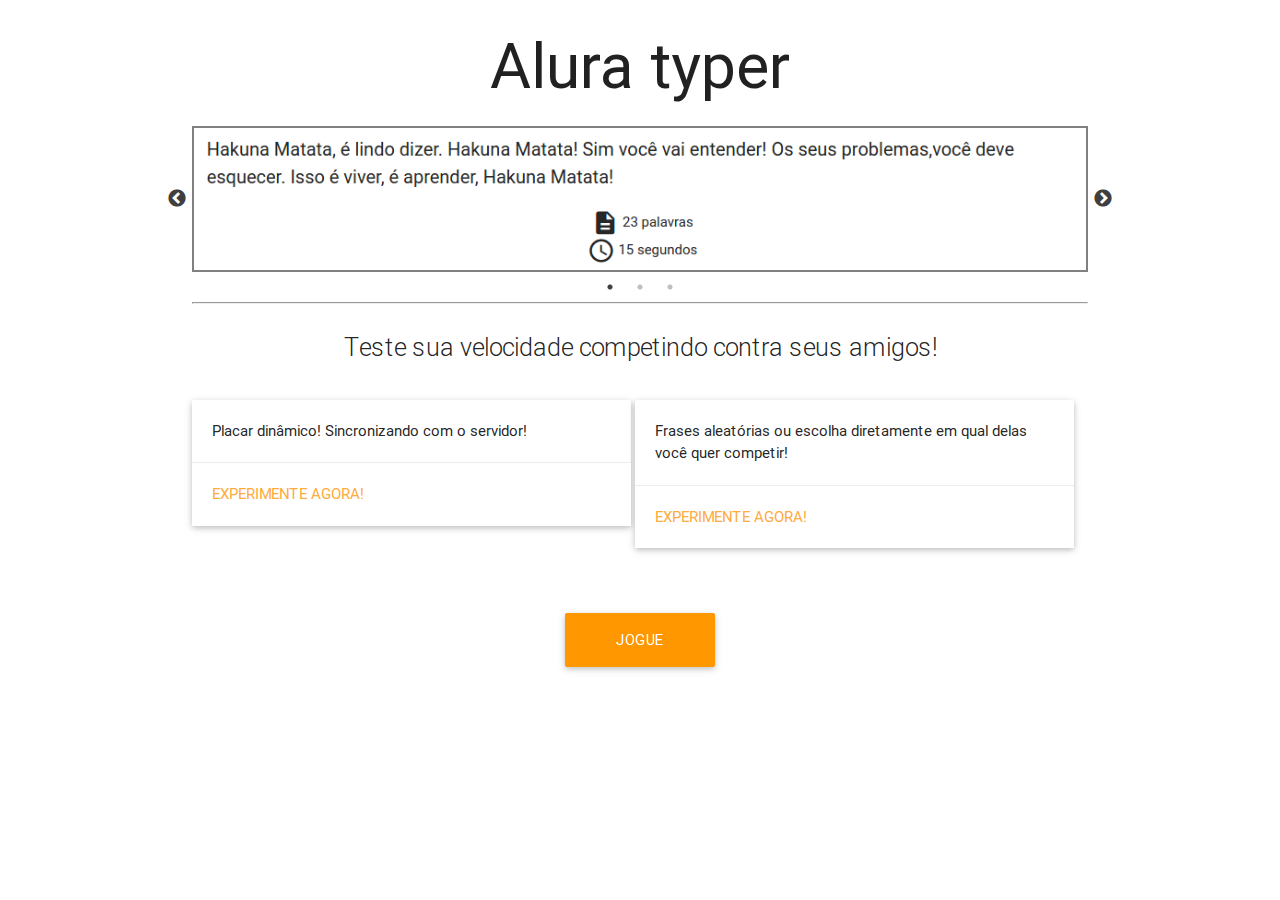
<file: public/index.html>
<!DOCTYPE html>
<html lang="en">
<head>
    <meta charset="UTF-8">
    <title>Alura Typer</title>
    <link rel="stylesheet" href="css/libs/materialize.min.css">
    <link href="css/libs/google-fonts.css" rel="stylesheet">

    <link rel="stylesheet" type="text/css" href="slick/slick.css"/>
    <link rel="stylesheet" type="text/css" href="slick/slick-theme.css"/>
    <link href="css/index.css" rel="stylesheet">

</head>
<body>
    <section class="container">
        <h1 class="center titulo header">Alura typer</h1>
        <div class="slider">
            <img src="img/slide1.png" class="imagem-jogo">
            <img src="img/slide2.png" class="imagem-jogo">
            <img src="img/slide3.png" class="imagem-jogo">
        </div>
        <hr>
        <p class="flow-text center">Teste sua velocidade competindo contra seus amigos!</p>
        <div class="card">
           <div class="card-image">
             <!-- <img src="images/sample-1.jpg"> -->
           </div>
           <div class="card-content">
             <p>Placar dinâmico! Sincronizando com o servidor!</p>
           </div>
           <div class="card-action">
             <a href="principal.html">Experimente agora!</a>
           </div>
         </div>
         <div class="card">
           <div class="card-image">
             <!-- <img src="img/sl.jpg"> -->
           </div>
           <div class="card-content">
             <p>Frases aleatórias ou escolha diretamente em qual delas você quer competir!</p>
           </div>
           <div class="card-action">
             <a href="principal.html">Experimente agora!</a>
           </div>
         </div>

         <a class="waves-effect waves-light btn-large orange" id="botao-jogue" href="principal.html">Jogue agora!</a>

    </section>

    <script src="js/jquery.js"></script>
    <script src="slick/slick.min.js"></script>
    <script src="js/slider.js"></script>
    <script src="slick/slick.min.js"></script>
    <script src="js/slider.js"></script>

</body>
</html>
</file>
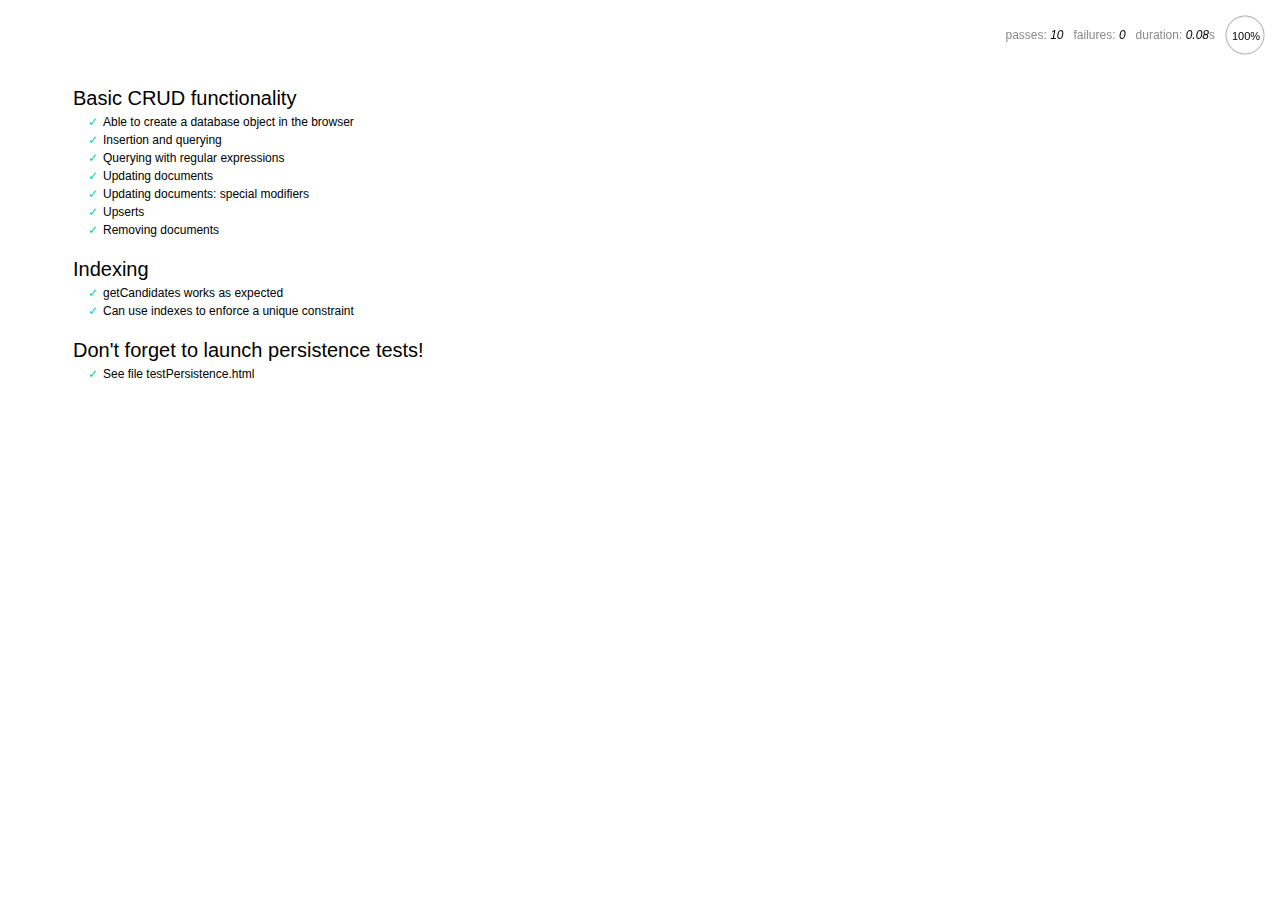
<file: servidor/node_modules/nedb/browser-version/test/index.html>
<!DOCTYPE html>
<html>
<head>
  <meta charset="utf-8">
  <title>Mocha tests for NeDB</title>
  <link rel="stylesheet" href="mocha.css">
</head>
<body>
  <div id="mocha"></div>
  <script src="jquery.min.js"></script>
  <script src="chai.js"></script>
  <script src="underscore.min.js"></script>
  <script src="mocha.js"></script>
  <script>mocha.setup('bdd')</script>
  <script src="../out/nedb.min.js"></script>
  <script src="localforage.js"></script>
  <script src="nedb-browser.js"></script>
  <script>
    mocha.checkLeaks();
    mocha.globals(['jQuery']);
    mocha.run();
  </script>
</body>
</html>
</file>
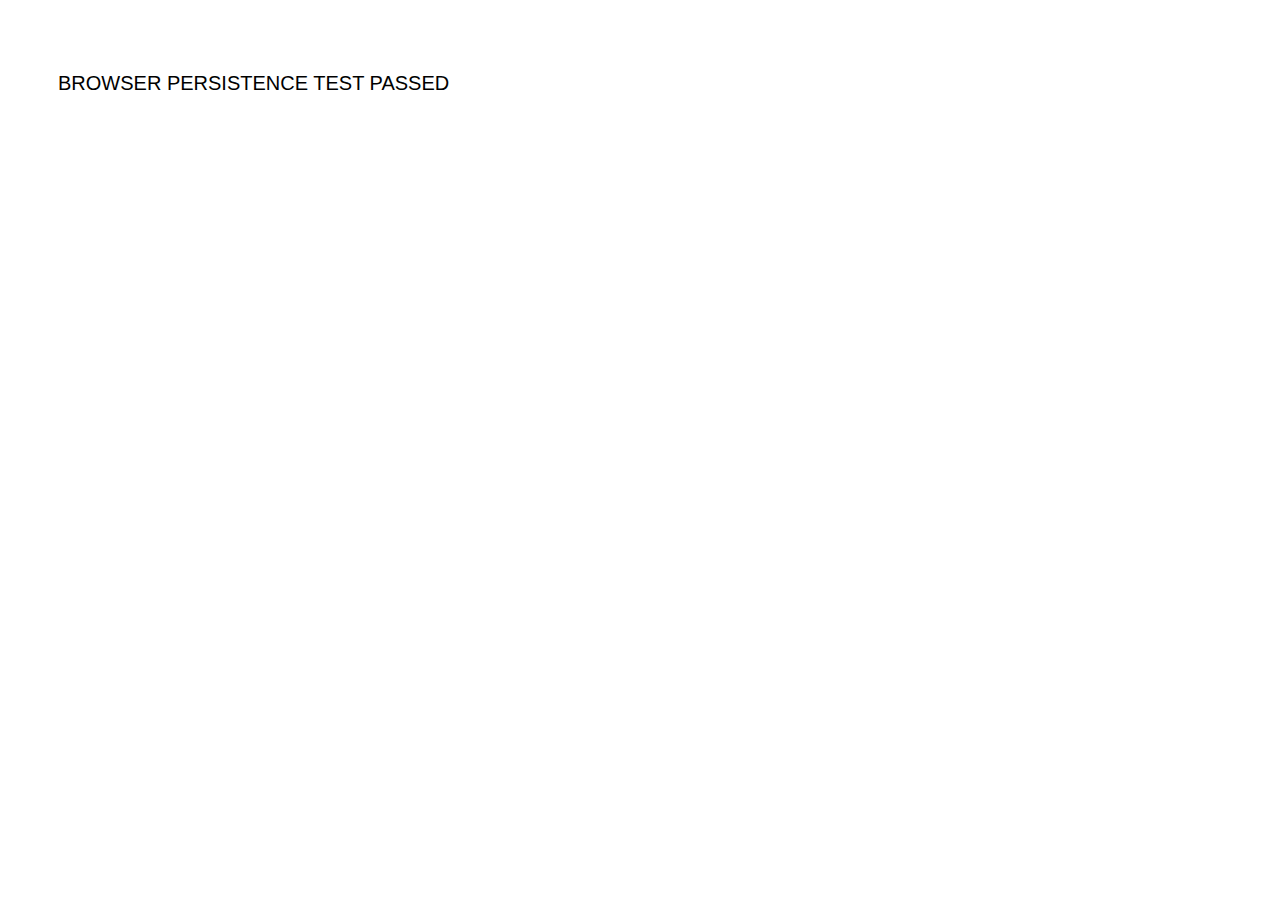
<file: servidor/node_modules/nedb/browser-version/test/testPersistence.html>
<!DOCTYPE html>
<html>
<head>
  <meta charset="utf-8">
  <title>Test NeDB persistence in the browser</title>
  <link rel="stylesheet" href="mocha.css">
</head>
<body>
  <div id="results"></div>
  <script src="../out/nedb.js"></script>
  <script src="./testPersistence.js"></script>
</body>
</html>
</file>
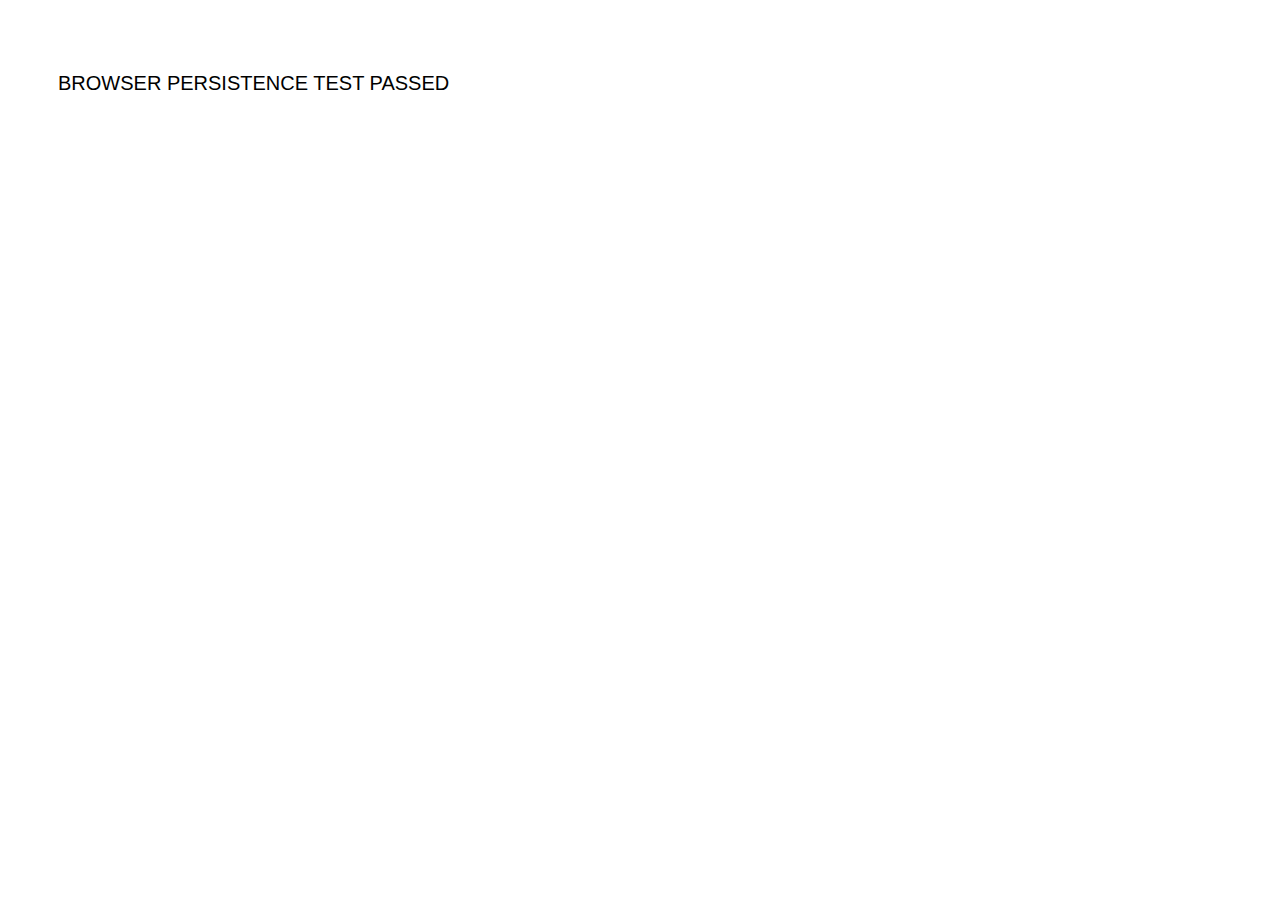
<file: servidor/node_modules/nedb/browser-version/test/testPersistence2.html>
<!DOCTYPE html>
<html>
<head>
  <meta charset="utf-8">
  <title>Test NeDB persistence in the browser - Results</title>
  <link rel="stylesheet" href="mocha.css">
</head>
<body>
  <div id="results"></div>
  <script src="jquery.min.js"></script>
  <script src="../out/nedb.js"></script>
  <script src="./testPersistence2.js"></script>
</body>
</html>
</file>
<file: public/css/libs/google-fonts.css>
/* fallback */
@font-face {
  font-family: 'Material Icons';
  font-style: normal;
  font-weight: 400;
  src: local('../../fonts/Material Icons'), local('../../fonts/MaterialIcons-Regular'), url(https://fonts.gstatic.com/s/materialicons/v17/2fcrYFNaTjcS6g4U3t-Y5ZjZjT5FdEJ140U2DJYC3mY.woff2) format('woff2');
}

.material-icons {
  font-family: 'Material Icons';
  font-weight: normal;
  font-style: normal;
  font-size: 24px;
  line-height: 1;
  letter-spacing: normal;
  text-transform: none;
  display: inline-block;
  white-space: nowrap;
  word-wrap: normal;
  direction: ltr;
  -webkit-font-feature-settings: 'liga';
  -webkit-font-smoothing: antialiased;
}
</file>
<file: public/css/index.css>
.card{
	width: 49%;
	display: inline-block;
	vertical-align: top;
}


#botao-jogue{
	width: 150px;
	display: block;
	margin: 50px auto;
}

.imagem-jogo {
	border: 2px solid gray;
}

.slider{
	height: auto;
}

.slick-prev:before, .slick-next:before {
	color: black;
}
</file>
<file: servidor/node_modules/nedb/browser-version/test/mocha.css>
@charset "UTF-8";
body {
  font: 20px/1.5 "Helvetica Neue", Helvetica, Arial, sans-serif;
  padding: 60px 50px;
}

#mocha ul, #mocha li {
  margin: 0;
  padding: 0;
}

#mocha ul {
  list-style: none;
}

#mocha h1, #mocha h2 {
  margin: 0;
}

#mocha h1 {
  margin-top: 15px;
  font-size: 1em;
  font-weight: 200;
}

#mocha h1 a {
  text-decoration: none;
  color: inherit;
}

#mocha h1 a:hover {
  text-decoration: underline;
}

#mocha .suite .suite h1 {
  margin-top: 0;
  font-size: .8em;
}

#mocha h2 {
  font-size: 12px;
  font-weight: normal;
  cursor: pointer;
}

#mocha .suite {
  margin-left: 15px;
}

#mocha .test {
  margin-left: 15px;
}

#mocha .test:hover h2::after {
  position: relative;
  top: 0;
  right: -10px;
  content: '(view source)';
  font-size: 12px;
  font-family: arial;
  color: #888;
}

#mocha .test.pending:hover h2::after {
  content: '(pending)';
  font-family: arial;
}

#mocha .test.pass.medium .duration {
  background: #C09853;
}

#mocha .test.pass.slow .duration {
  background: #B94A48;
}

#mocha .test.pass::before {
  content: '✓';
  font-size: 12px;
  display: block;
  float: left;
  margin-right: 5px;
  color: #00d6b2;
}

#mocha .test.pass .duration {
  font-size: 9px;
  margin-left: 5px;
  padding: 2px 5px;
  color: white;
  -webkit-box-shadow: inset 0 1px 1px rgba(0,0,0,.2);
  -moz-box-shadow: inset 0 1px 1px rgba(0,0,0,.2);
  box-shadow: inset 0 1px 1px rgba(0,0,0,.2);
  -webkit-border-radius: 5px;
  -moz-border-radius: 5px;
  -ms-border-radius: 5px;
  -o-border-radius: 5px;
  border-radius: 5px;
}

#mocha .test.pass.fast .duration {
  display: none;
}

#mocha .test.pending {
  color: #0b97c4;
}

#mocha .test.pending::before {
  content: '◦';
  color: #0b97c4;
}

#mocha .test.fail {
  color: #c00;
}

#mocha .test.fail pre {
  color: black;
}

#mocha .test.fail::before {
  content: '✖';
  font-size: 12px;
  display: block;
  float: left;
  margin-right: 5px;
  color: #c00;
}

#mocha .test pre.error {
  color: #c00;
}

#mocha .test pre {
  display: inline-block;
  font: 12px/1.5 monaco, monospace;
  margin: 5px;
  padding: 15px;
  border: 1px solid #eee;
  border-bottom-color: #ddd;
  -webkit-border-radius: 3px;
  -webkit-box-shadow: 0 1px 3px #eee;
}

#report.pass .test.fail {
  display: none;
}

#report.fail .test.pass {
  display: none;
}

#error {
  color: #c00;
  font-size: 1.5  em;
  font-weight: 100;
  letter-spacing: 1px;
}

#stats {
  position: fixed;
  top: 15px;
  right: 10px;
  font-size: 12px;
  margin: 0;
  color: #888;
}

#stats .progress {
  float: right;
  padding-top: 0;
}

#stats em {
  color: black;
}

#stats a {
  text-decoration: none;
  color: inherit;
}

#stats a:hover {
  border-bottom: 1px solid #eee;
}

#stats li {
  display: inline-block;
  margin: 0 5px;
  list-style: none;
  padding-top: 11px;
}

code .comment { color: #ddd }
code .init { color: #2F6FAD }
code .string { color: #5890AD }
code .keyword { color: #8A6343 }
code .number { color: #2F6FAD }
</file>
